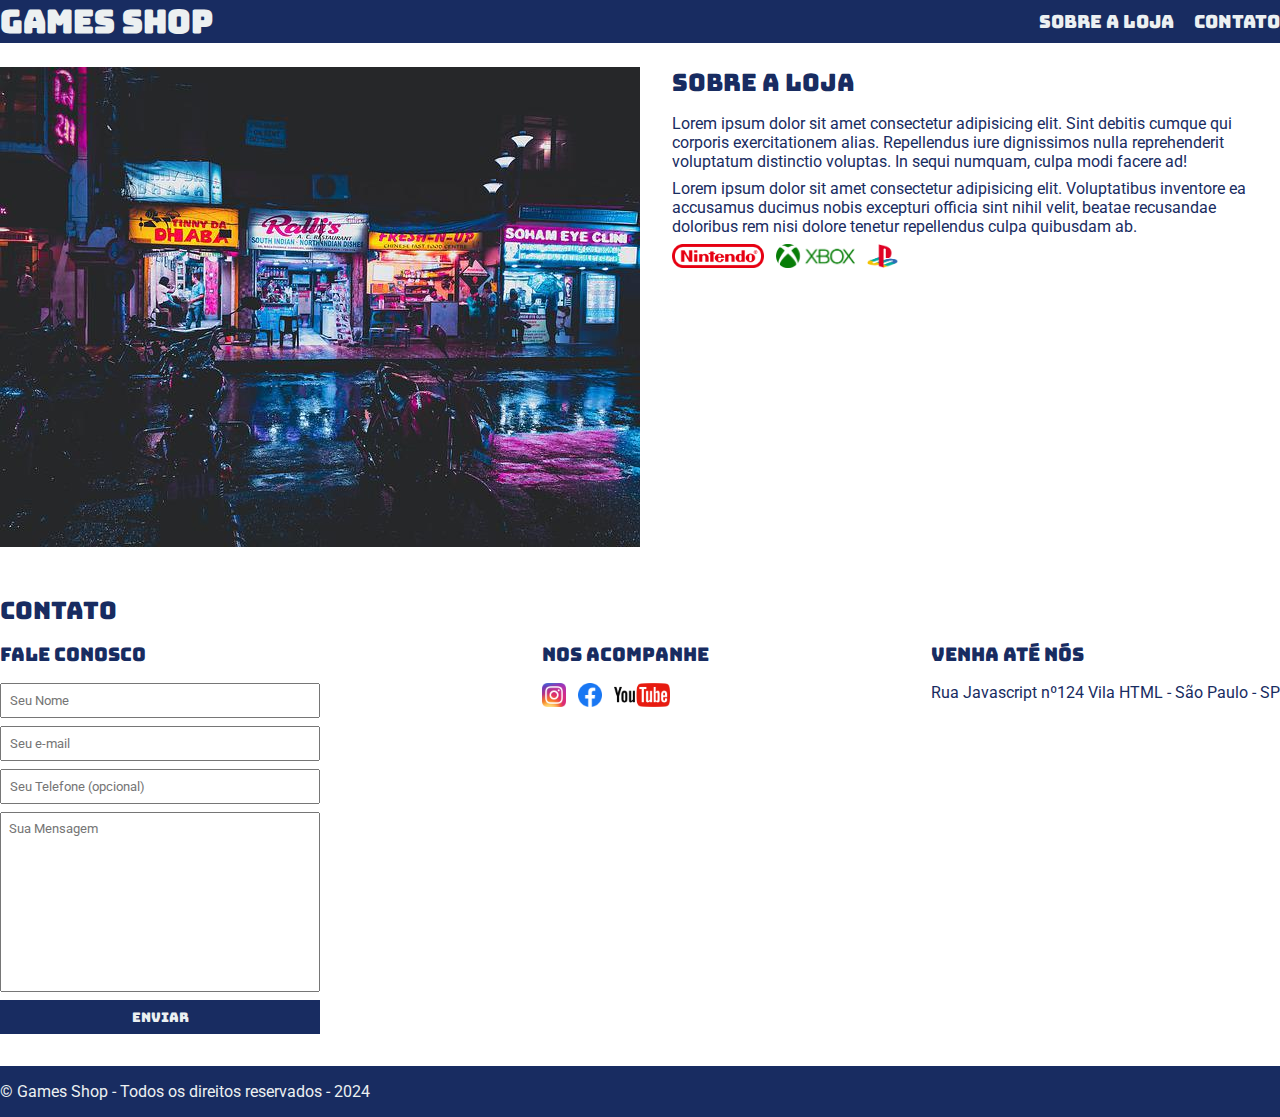
<file: index.html>
<!DOCTYPE html>
<html lang="pt-br">
<head>
    <meta charset="UTF-8">
    <meta http-equiv="X-UA-Compatible" content="IE-edge">
    <meta name="viewport" content="width=device-width, initial-scale=1.0">
    <title>Game Shop - A sua loja de Games</title>
    <link rel="stylesheet" href="./main.css">

    <link rel="preconnect" href="https://fonts.googleapis.com">
    <link rel="preconnect" href="https://fonts.gstatic.com" crossorigin>
    <link href="https://fonts.googleapis.com/css2?family=Bungee&family=Roboto:ital,wght@0,100;0,300;0,400;0,500;0,700;0,900;1,100;1,300;1,400;1,500;1,700;1,900&display=swap" rel="stylesheet">

</head>
<body>
    <header>
        <div class="container">
            <h1>Games Shop </h1>
            <nav>
                <ul>
                    <li>
                        <a href="#about">Sobre a loja</a>
                    </li>
                    <li>
                        <a href="#contact">Contato</a>
                    </li>
                </ul>
            </nav>
        </div>
    </header>
    <section id="about">
        <div class="container">
            <img class="store-front" src="./images/loja.jpg" alt="Fachada da Loja Games Shop"/>
            <div>
                <h2>Sobre a Loja</h2>
                <p>
                    Lorem ipsum dolor sit amet consectetur adipisicing elit. Sint debitis cumque qui corporis exercitationem alias. Repellendus iure dignissimos nulla reprehenderit voluptatum distinctio voluptas. In sequi numquam, culpa modi facere ad!
                </p>
                <p>
                    Lorem ipsum dolor sit amet consectetur adipisicing elit. Voluptatibus inventore ea accusamus ducimus nobis excepturi officia sint nihil velit, beatae recusandae doloribus rem nisi dolore tenetur repellendus culpa quibusdam ab.
                </p>
                <ul class="brands-list">
                    <li><img src="./images/nintendo.png" alt="Nintendo"/></li>
                    <li><img src="./images/xbox.png" alt="xbox"/></li>
                    <li><img src="./images/playstation.png" alt="playstation"/></li>
                </ul>
            </div>
        </div>
    </section>
    <section id="contact">
        <div class="container">
            <h2>Contato</h2>
            <div class="contact-methods">
                <div>
                    <h3>Fale Conosco</h3>
                    <form>
                        <input type="text" placeholder="Seu Nome" required/>
                        <input type="email" placeholder="Seu e-mail" required/>
                        <input type="tel" placeholder="Seu Telefone (opcional)"/>
                        <textarea placeholder="Sua Mensagem"required></textarea>
                        <button type="submit">Enviar</button>
                    </form>
                </div>
                <div>
                    <h3>Nos Acompanhe</h3>
                    <ul class="social-links">
                        <li>
                            <a href="#"title="Siga-nos no Instagram">
                                <img src="./images/instagram.png" alt="Logo do Instagram"/>
                            </a>
                        </li>
                        <li>
                            <a href="#"title="Siga-nos no Facebook">
                                <img src="./images/facebook.png" alt="Logo do facebook"/>
                            </a>
                        </li>
                        <li>
                            <a href="#"title="Visite nosso canal no Youtube">
                                <img src="./images/youtube.png" alt="Logo do Youtube"/>
                            </a>
                        </li>
                    </ul>
                </div>
                <div>
                    <h3>Venha até Nós</h3>
                    <p>
                        Rua Javascript nº124 Vila HTML - São Paulo - SP
                    </p>
                </div>
            </div>
        </div>    
    </section>
    <footer>
        <div class="container">
            <p>
                &copy; Games Shop - Todos os direitos reservados - 2024
            </p>
        </div>
    </footer>
</body>
</html>
</file>
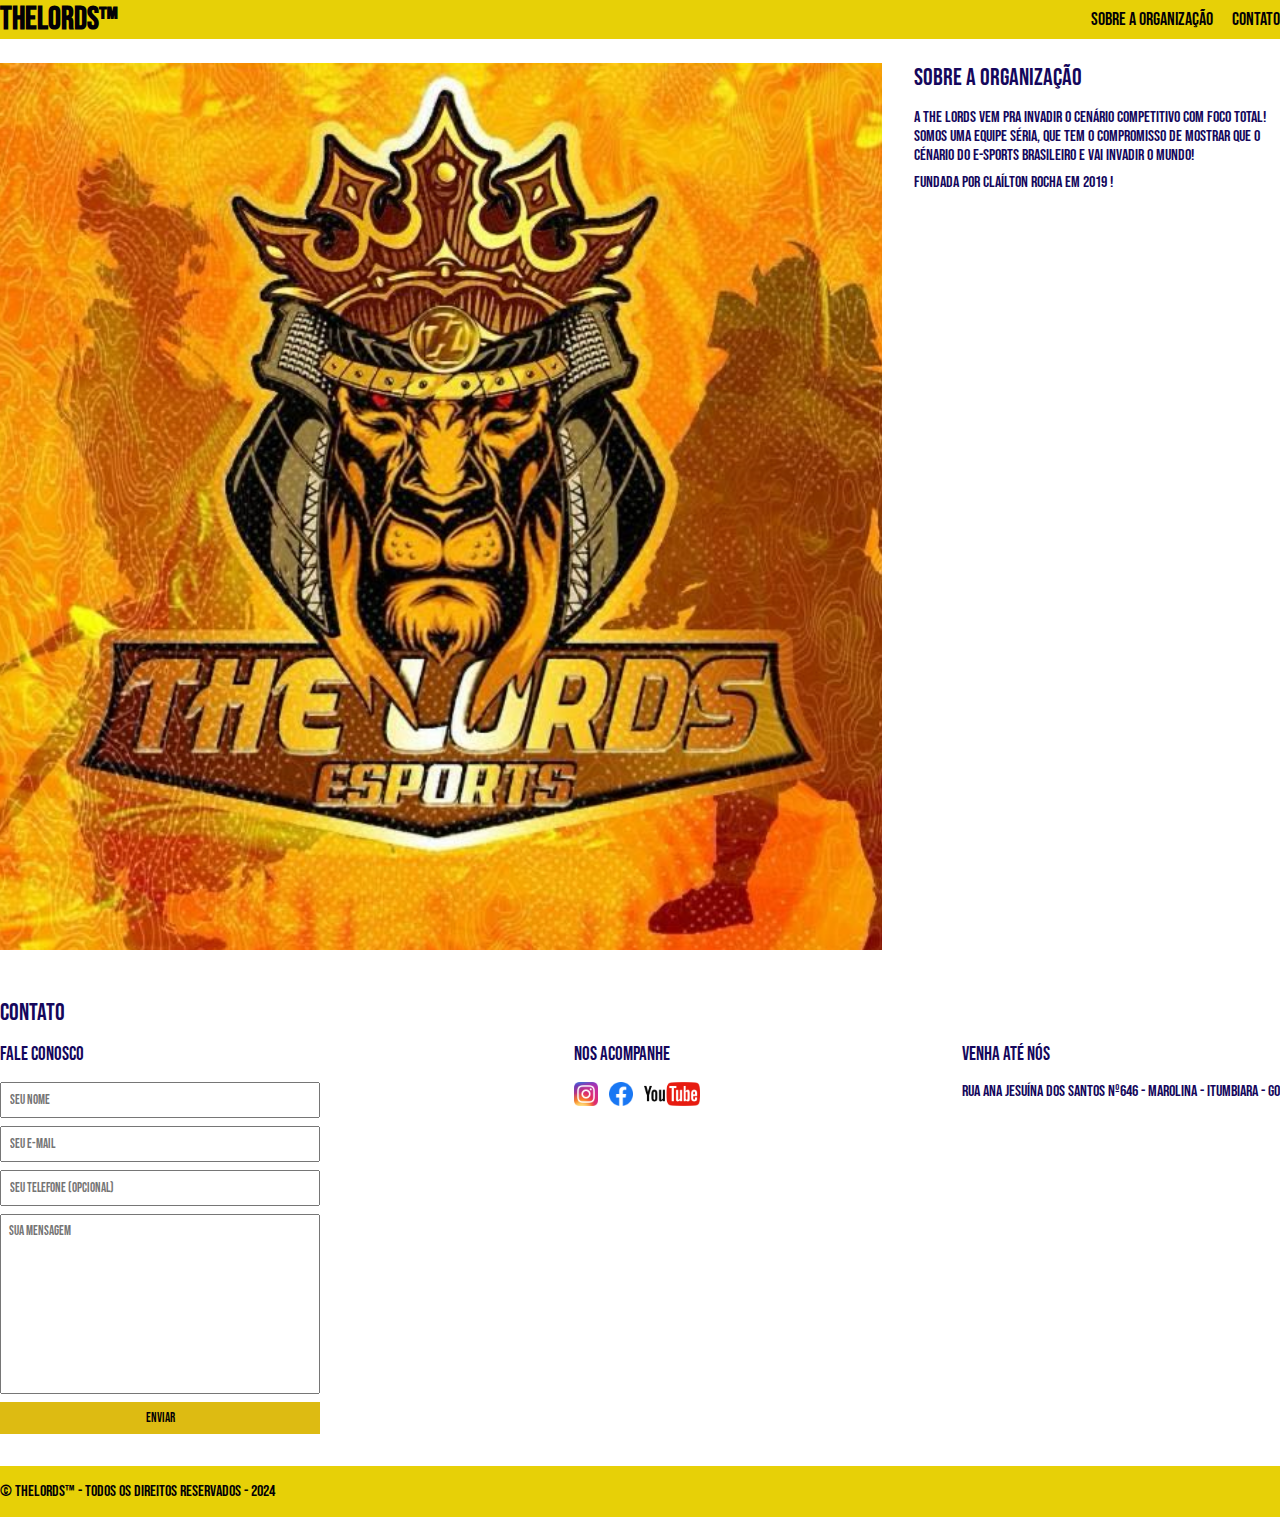
<file: Game Favorito/index.html>
<!DOCTYPE html>
<html lang="pt-br">
<head>
    <meta charset="UTF-8">
    <meta http-equiv="X-UA-Compatible" content="IE-edge">
    <meta name="viewport" content="width=device-width, initial-scale=1.0">
    <title>TheLords™- Organização e-Sports </title>
    <link rel="stylesheet" href="./main.css">

    <link rel="preconnect" href="https://fonts.googleapis.com">
    <link rel="preconnect" href="https://fonts.gstatic.com" crossorigin>
    <link href="https://fonts.googleapis.com/css2?family=Bebas+Neue&display=swap" rel="stylesheet">

</head>
<body>
    <header>
        <div class="container">
            <h1>TheLords™</h1>
            <nav>
                <ul>
                    <li>
                        <a href="#about">Sobre a Organização</a>
                    </li>
                    <li>
                        <a href="#contact">Contato</a>
                    </li>
                </ul>
            </nav>
        </div>
    </header>
    <section id="about">
        <div class="container">
            <img class="store-front" src="./images/thelords.png" alt="Logo da TheLords™"/>
            <div>
                <h2>Sobre a Organização</h2>
                <p>
                    A The Lords vem pra invadir o cenário competitivo com Foco Total! Somos uma Equipe séria, que tem o compromisso de mostrar que o Cénario do E-SPORTS Brasileiro e vai invadir o Mundo!

                </p>
                <p>
                    Fundada por Claílton Rocha em 2019 !
                </p>
                <ul class="brands-list">
                    <!--<li><img src="./images/nintendo.png" alt="Nintendo"/></li>
                    <li><img src="./images/xbox.png" alt="xbox"/></li>
                    <li><img src="./images/playstation.png" alt="playstation"/></li> -->
                </ul>
            </div>
        </div>
    </section>
    <section id="contact">
        <div class="container">
            <h2>Contato</h2>
            <div class="contact-methods">
                <div>
                    <h3>Fale Conosco</h3>
                    <form>
                        <input type="text" placeholder="Seu Nome" required/>
                        <input type="email" placeholder="Seu e-mail" required/>
                        <input type="tel" placeholder="Seu Telefone (opcional)"/>
                        <textarea placeholder="Sua Mensagem"required></textarea>
                        <button type="submit">Enviar</button>
                    </form>
                </div>
                <div>
                    <h3>Nos Acompanhe</h3>
                    <ul class="social-links">
                        <li>
                            <a href="https://www.instagram.com/thelordsoficiall/"title="Siga-nos no Instagram">
                                <img src="./images/instagram.png" alt="Logo do Instagram"/>
                            </a>
                        </li>
                        <li>
                            <a href="https://www.facebook.com/missionarioclailton.rocha"title="Siga-nos no Facebook">
                                <img src="./images/facebook.png" alt="Logo do facebook"/>
                            </a>
                        </li>
                        <li>
                            <a href="https://www.youtube.com/channel/UC4PyV4wNIT5Tax_juNH48Iw"title="Visite nosso canal no Youtube">
                                <img src="./images/youtube.png" alt="Logo do Youtube"/>
                            </a>
                        </li>
                    </ul>
                </div>
                <div>
                    <h3>Venha até Nós</h3>
                    <p>
                        Rua Ana Jesuína dos Santos nº646 - Marolina - Itumbiara - Go
                    </p>
                </div>
            </div>
        </div>    
    </section>
    <footer>
        <div class="container">
            <p>
                &copy; TheLords™ - Todos os direitos reservados - 2024
            </p>
        </div>
    </footer>
</body>
</html>
</file>
<file: main.css>
* {
    margin: 0;
    padding: 0;
    box-sizing: border-box;
}

header,
section h2, 
section h3,
form button {
    font-family: "Bungee", sans-serif;
    font-weight: normal;
}

body, input, textarea {
    font-family: "Roboto", sans-serif;
}

header{
    padding: 16px o;
    background-color: #182c61;
    color: #ecf0f1;
}

header nav li {
    display: inline;
    margin-left: 16px;
    font-size: 18px;
}

header nav li a {
    color:#ecf0f1;
    text-decoration: none;
}

.container {
    max-width: 1280px;
    width: 100%;
    margin:0 auto;
}

header .container,
section .container {
    display: flex;
    align-items: center;
    justify-content: space-between;
}

.brands-list img {
    height: 24px;
}

.brands-list li {
    display: inline;
    margin-right: 8px;
}

section .container {
    align-items: flex-start;
}

section {
    padding: 24px 0;
}

section h2 {
    margin-bottom: 16px;
}

section {
    color: #182c61;
}

section p {
    margin-bottom: 8px;
}

.store-front {
    margin-right: 32px;
}

.social-links img {
    height: 24px;
}

.social-links li {
    display: inline;
    margin-right: 8px;
}

.social-links li a {
    text-decoration: none;
}

#contact .container {
    display: block;
}

.contact-methods {
    display: flex;
    justify-content: space-between;
}

form input,
form textarea,
form button {
    display: block;
    width: 320px;
    margin-bottom: 8px;
    padding: 8px;
}

form textarea {
    resize: none;
    height: 180px;
}

section h3 {
    margin-bottom: 16px;
}

form button {
    background-color: #182c61;
    color: #ecf0f1 ;
    border: none;
    cursor: pointer;
}

form button:hover {
    background-color: #6374a2;
}

input:focus, textarea:focus {
    outline-color: #182c61;
}

footer {
    background-color: #182c61;
    color: #ecf0f1;
    padding: 16px 0;

}
</file>
<file: Game Favorito/main.css>
* {
    margin: 0;
    padding: 0;
    box-sizing: border-box;
}

header,
section h2, 
section h3,
form button {
    font-family: "Bebas Neue", sans-serif;
    font-weight: normal;
}

body, input, textarea {
    font-family: "Bebas Neue", sans-serif;
}

header{
    padding: 16px o;
    background-color: #e7d007;
    color: #030006;
}

header nav li {
    display: inline;
    margin-left: 16px;
    font-size: 18px;
}

header nav li a {
    color:#030006;
    text-decoration: none;
}

.container {
    max-width: 1280px;
    width: 100%;
    margin:0 auto;
}

header .container,
section .container {
    display: flex;
    align-items: center;
    justify-content: space-between;
}

.brands-list img {
    height: 24px;
}

.brands-list li {
    display: inline;
    margin-right: 8px;
}

section .container {
    align-items: flex-start;
}

section {
    padding: 24px 0;
}

section h2 {
    margin-bottom: 16px;
}

section {
    color: #15075c;
}

section p {
    margin-bottom: 8px;
}

.store-front {
    margin-right: 32px;
}

.social-links img {
    height: 24px;
}

.social-links li {
    display: inline;
    margin-right: 8px;
}

.social-links li a {
    text-decoration: none;
}

#contact .container {
    display: block;
}

.contact-methods {
    display: flex;
    justify-content: space-between;
}

form input,
form textarea,
form button {
    display: block;
    width: 320px;
    margin-bottom: 8px;
    padding: 8px;
}

form textarea {
    resize: none;
    height: 180px;
}

section h3 {
    margin-bottom: 16px;
}

form button {
    background-color: #ddbb12;
    color: #030006 ;
    border: none;
    cursor: pointer;
}

form button:hover {
    background-color: #e1e50c;
}

input:focus, textarea:focus {
    outline-color: #d6e40b;
}

footer {
    background-color: #e7d007;
    color: #030006;
    padding: 16px 0;

}
</file>
